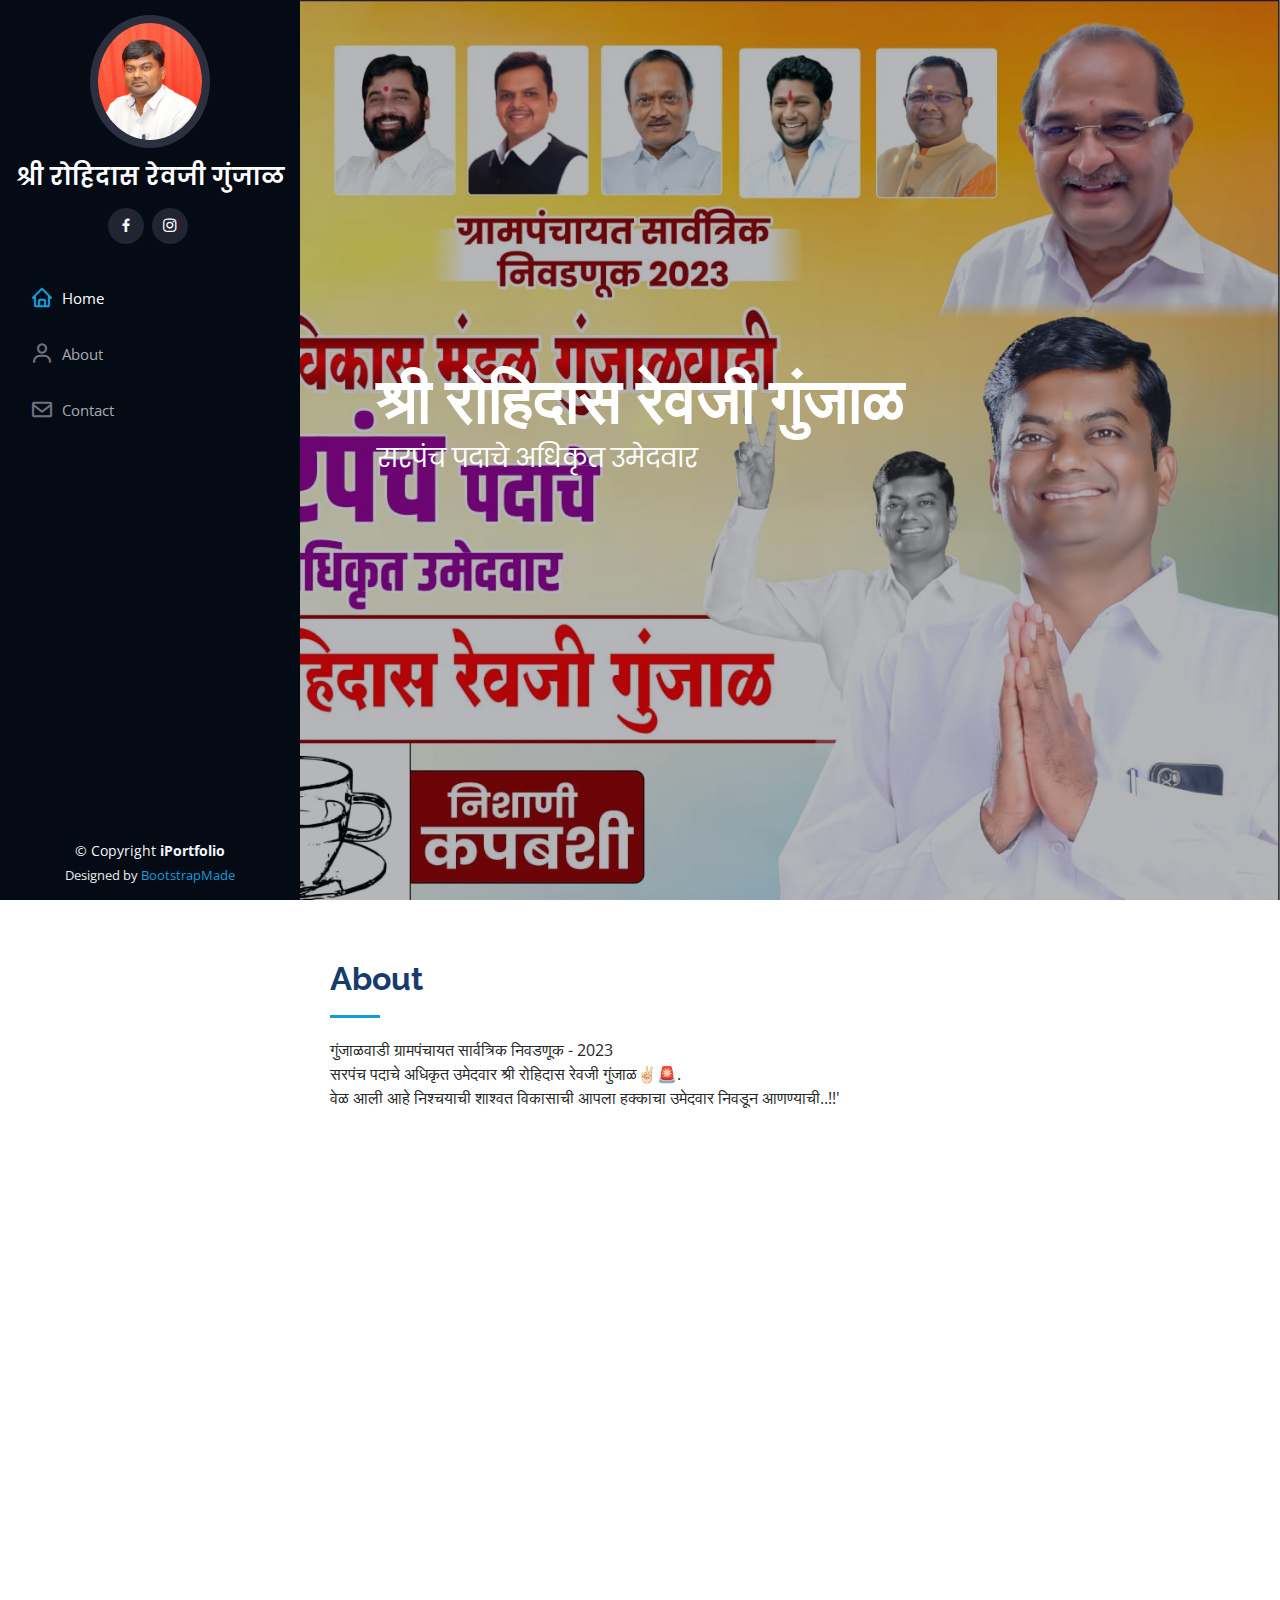
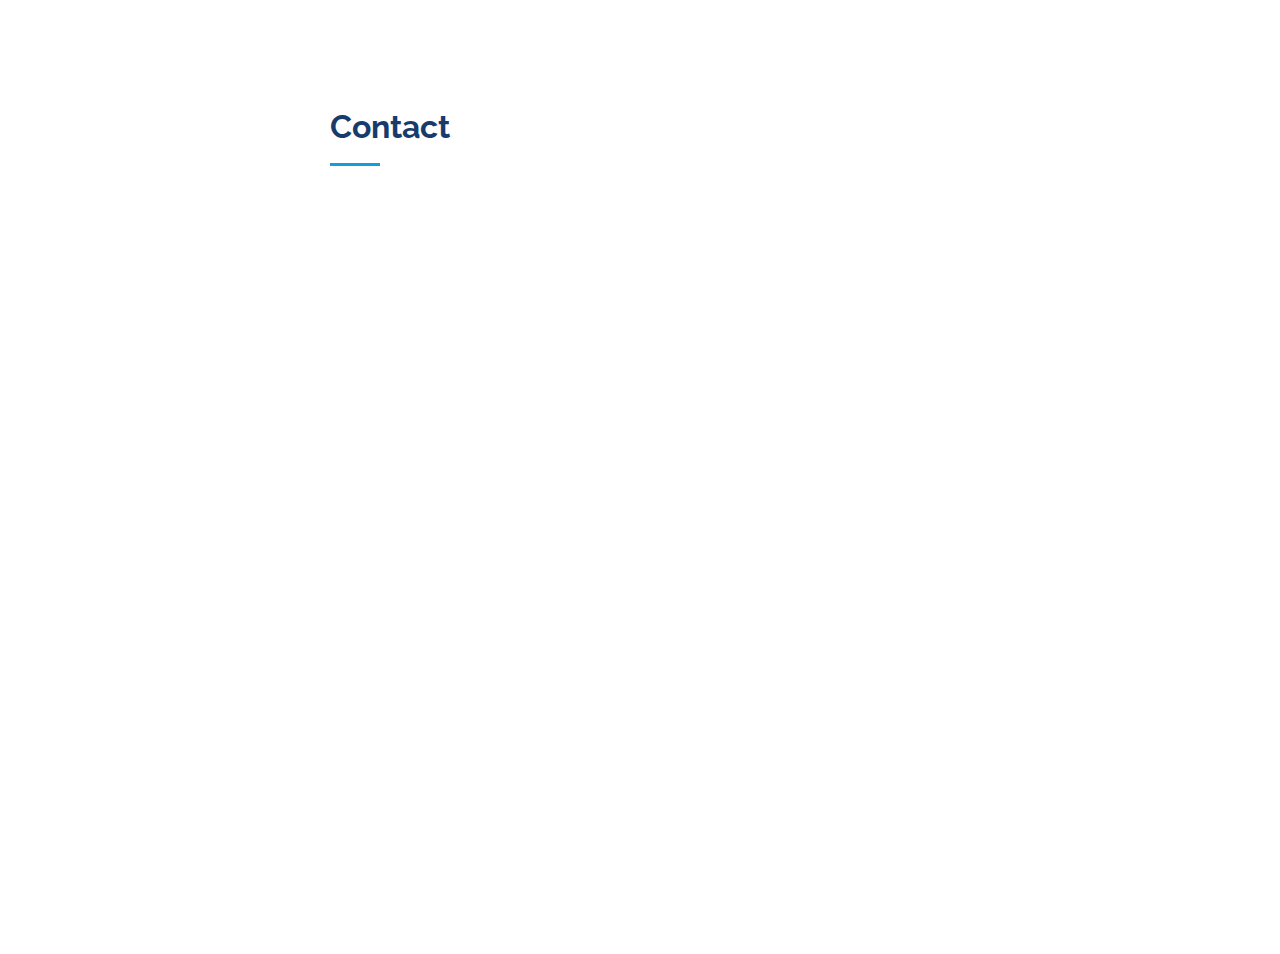
<file: index.html>
<!DOCTYPE html>
<html lang="en">

<head>
  <meta charset="utf-8">
  <meta content="width=device-width, initial-scale=1.0" name="viewport">

  <title>Gunjal Rohidas</title>
  <meta content="" name="description">
  <meta content="" name="keywords">

  <!-- Favicons -->
  <link href="assets/img/favicon.png" rel="icon">
  <link href="assets/img/apple-touch-icon.png" rel="apple-touch-icon">

  <!-- Google Fonts -->
  <link href="https://fonts.googleapis.com/css?family=Open+Sans:300,300i,400,400i,600,600i,700,700i|Raleway:300,300i,400,400i,500,500i,600,600i,700,700i|Poppins:300,300i,400,400i,500,500i,600,600i,700,700i" rel="stylesheet">

  <!-- Vendor CSS Files -->
  <link href="assets/vendor/aos/aos.css" rel="stylesheet">
  <link href="assets/vendor/bootstrap/css/bootstrap.min.css" rel="stylesheet">
  <link href="assets/vendor/bootstrap-icons/bootstrap-icons.css" rel="stylesheet">
  <link href="assets/vendor/boxicons/css/boxicons.min.css" rel="stylesheet">
  <link href="assets/vendor/glightbox/css/glightbox.min.css" rel="stylesheet">
  <link href="assets/vendor/swiper/swiper-bundle.min.css" rel="stylesheet">

  <!-- Template Main CSS File -->
  <link href="assets/css/style.css" rel="stylesheet">

  <!-- =======================================================
  * Template Name: iPortfolio
  * Updated: Sep 18 2023 with Bootstrap v5.3.2
  * Template URL: https://bootstrapmade.com/iportfolio-bootstrap-portfolio-websites-template/
  * Author: BootstrapMade.com
  * License: https://bootstrapmade.com/license/
  ======================================================== -->
</head>

<body>

  <!-- ======= Mobile nav toggle button ======= -->
  <i class="bi bi-list mobile-nav-toggle d-xl-none"></i>

  <!-- ======= Header ======= -->
  <header id="header">
    <div class="d-flex flex-column">

      <div class="profile">
        <img src="assets/img/R.jpeg" alt="" class="img-fluid rounded-circle">
        <h1 class="text-light"><a href="index.html">श्री रोहिदास रेवजी गुंजाळ</a></h1>
        <div class="social-links mt-3 text-center">
         
          <a href="#" class="facebook"><i class="bx bxl-facebook"></i></a>
          <a href="#" class="instagram"><i class="bx bxl-instagram"></i></a>
        
        </div>
      </div>

      <nav id="navbar" class="nav-menu navbar">
        <ul>
          <li><a href="#hero" class="nav-link scrollto active"><i class="bx bx-home"></i> <span>Home</span></a></li>
          <li><a href="#about" class="nav-link scrollto"><i class="bx bx-user"></i> <span>About</span></a></li>        
          <li><a href="#contact" class="nav-link scrollto"><i class="bx bx-envelope"></i> <span>Contact</span></a></li>
        </ul>
      </nav><!-- .nav-menu -->
    </div>
  </header><!-- End Header -->

  <!-- ======= Hero Section ======= -->
  <section id="hero" class="d-flex flex-column justify-content-center align-items-center">
    <div class="hero-container" data-aos="fade-in">
      <h1>श्री रोहिदास रेवजी गुंजाळ</h1>
      <p>सरपंच पदाचे अधिकृत उमेदवार</span></p>
    </div>
  </section><!-- End Hero -->

  <main id="main">

    <!-- ======= About Section ======= -->
    <section id="about" class="about">
      <div class="container">

        <div class="section-title">
          <h2>About</h2>
          <p>गुंजाळवाडी ग्रामपंचायत सार्वत्रिक निवडणूक - 2023<br>
            सरपंच पदाचे अधिकृत उमेदवार श्री रोहिदास रेवजी गुंजाळ✌🏻🚨.<br>
            
             वेळ आली आहे निश्चयाची शाश्वत विकासाची आपला हक्काचा उमेदवार निवडून आणण्याची..!!'</p>
        </div>

        <div class="row">
          <div class="col-lg-4" data-aos="fade-right">
            <img src="assets/img/R.jpeg" class="img-fluid" alt="">
          </div>
          <div class="col-lg-7 mt-5 mt-lg-0 d-flex align-items-stretch" data-aos="fade-right">
            <video width="100%" height="75%" controls>
              <source src="assets/img/1.mp4" type="video/mp4">
              <source src="movie.ogg" type="video/ogg">
              Your browser does not support the video tag.
            </video> 
          </div>
        </div>

      </div>
    </section><!-- End About Section -->

   
    <!-- ======= Contact Section ======= -->
    <section id="contact" class="contact">
      <div class="container">

        <div class="section-title">
          <h2>Contact</h2>
          
        </div>

        <div class="row" data-aos="fade-in">

          <div class="col-lg-5 d-flex align-items-stretch">
            <div class="info">
              <div class="address">
                <i class="bi bi-geo-alt"></i>
                <h4>Location:</h4>
                <p>गुंजाळवाडी,संगमनेर,महाराष्ट्र,अहमदनगर</p>
              </div>

              <div class="email">
                <i class="bi bi-envelope"></i>
                <h4>Email:</h4>
                <p>abhijitgunjal111@gmail.com</p>
              </div>

              <div class="phone">
                <i class="bi bi-phone"></i>
                <h4>Call:</h4>
                <p>+1 5589 55488 55s</p>
              </div>

              <iframe src="https://www.google.com/maps/embed?pb=!1m14!1m8!1m3!1d12097.433213460943!2d-74.0062269!3d40.7101282!3m2!1i1024!2i768!4f13.1!3m3!1m2!1s0x0%3A0xb89d1fe6bc499443!2sDowntown+Conference+Center!5e0!3m2!1smk!2sbg!4v1539943755621" frameborder="0" style="border:0; width: 100%; height: 290px;" allowfullscreen></iframe>
            </div>

          </div>

          <div class="col-lg-7 mt-5 mt-lg-0 d-flex align-items-stretch">
            <form action="forms/contact.php" method="post" role="form" class="php-email-form">
              <div class="row">
                <div class="form-group col-md-6">
                  <label for="name">Your Name</label>
                  <input type="text" name="name" class="form-control" id="name" required>
                </div>
                <div class="form-group col-md-6">
                  <label for="name">Your Email</label>
                  <input type="email" class="form-control" name="email" id="email" required>
                </div>
              </div>
              <div class="form-group">
                <label for="name">Subject</label>
                <input type="text" class="form-control" name="subject" id="subject" required>
              </div>
              <div class="form-group">
                <label for="name">Message</label>
                <textarea class="form-control" name="message" rows="10" required></textarea>
              </div>
              <div class="my-3">
                <div class="loading">Loading</div>
                <div class="error-message"></div>
                <div class="sent-message">Your message has been sent. Thank you!</div>
              </div>
              <div class="text-center"><button type="submit">Send Message</button></div>
            </form>
          </div>

        </div>

      </div>
    </section><!-- End Contact Section -->

  </main><!-- End #main -->

  <!-- ======= Footer ======= -->
  <footer id="footer">
    <div class="container">
      <div class="copyright">
        &copy; Copyright <strong><span>iPortfolio</span></strong>
      </div>
      <div class="credits">
        <!-- All the links in the footer should remain intact. -->
        <!-- You can delete the links only if you purchased the pro version. -->
        <!-- Licensing information: https://bootstrapmade.com/license/ -->
        <!-- Purchase the pro version with working PHP/AJAX contact form: https://bootstrapmade.com/iportfolio-bootstrap-portfolio-websites-template/ -->
        Designed by <a href="https://bootstrapmade.com/">BootstrapMade</a>
      </div>
    </div>
  </footer><!-- End  Footer -->

  <a href="#" class="back-to-top d-flex align-items-center justify-content-center"><i class="bi bi-arrow-up-short"></i></a>

  <!-- Vendor JS Files -->
  <script src="assets/vendor/purecounter/purecounter_vanilla.js"></script>
  <script src="assets/vendor/aos/aos.js"></script>
  <script src="assets/vendor/bootstrap/js/bootstrap.bundle.min.js"></script>
  <script src="assets/vendor/glightbox/js/glightbox.min.js"></script>
  <script src="assets/vendor/isotope-layout/isotope.pkgd.min.js"></script>
  <script src="assets/vendor/swiper/swiper-bundle.min.js"></script>
  <script src="assets/vendor/typed.js/typed.umd.js"></script>
  <script src="assets/vendor/waypoints/noframework.waypoints.js"></script>
  <script src="assets/vendor/php-email-form/validate.js"></script>

  <!-- Template Main JS File -->
  <script src="assets/js/main.js"></script>

</body>

</html>
</file>
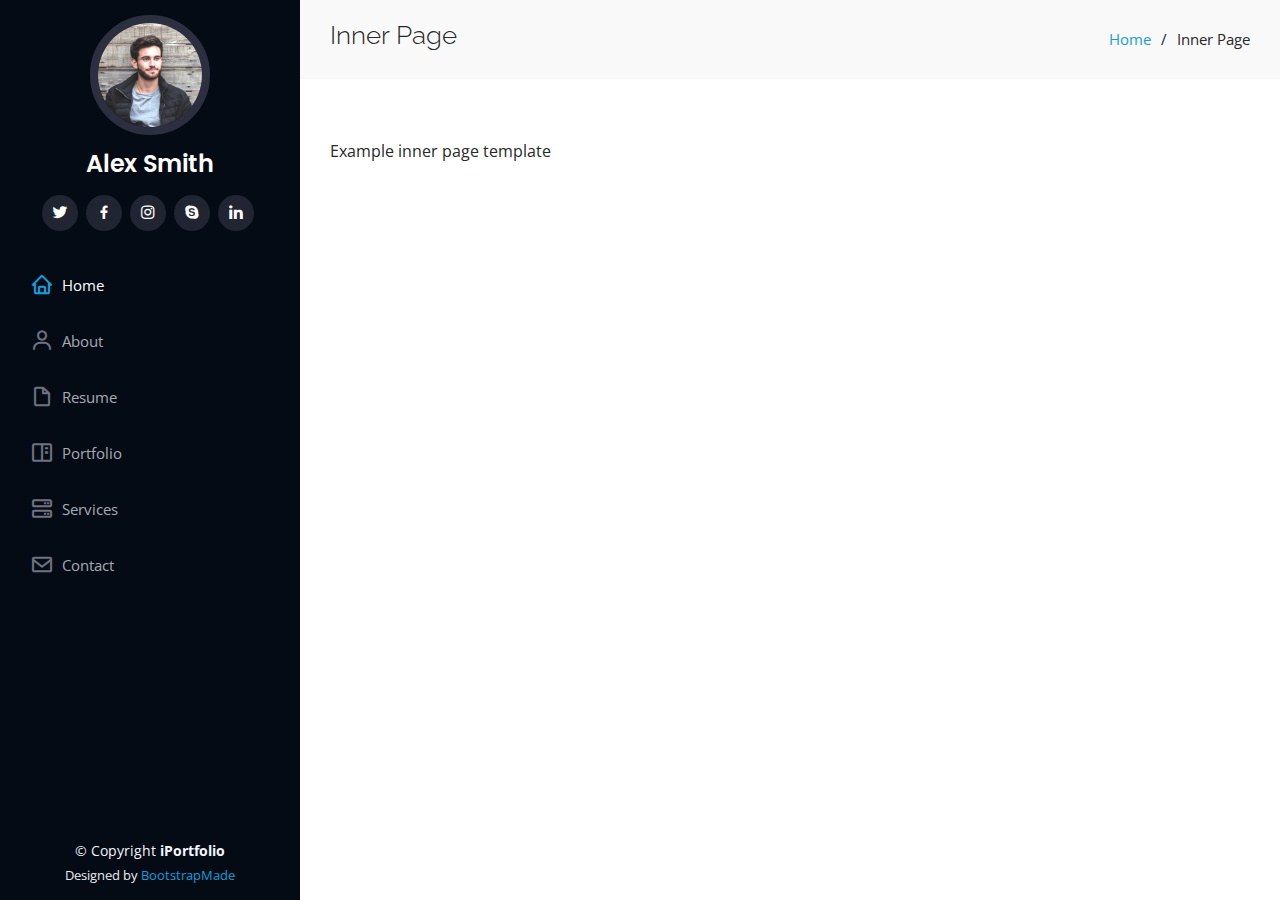
<file: inner-page.html>
<!DOCTYPE html>
<html lang="en">

<head>
  <meta charset="utf-8">
  <meta content="width=device-width, initial-scale=1.0" name="viewport">

  <title>Inner Page - iPortfolio Bootstrap Template</title>
  <meta content="" name="description">
  <meta content="" name="keywords">

  <!-- Favicons -->
  <link href="assets/img/favicon.png" rel="icon">
  <link href="assets/img/apple-touch-icon.png" rel="apple-touch-icon">

  <!-- Google Fonts -->
  <link href="https://fonts.googleapis.com/css?family=Open+Sans:300,300i,400,400i,600,600i,700,700i|Raleway:300,300i,400,400i,500,500i,600,600i,700,700i|Poppins:300,300i,400,400i,500,500i,600,600i,700,700i" rel="stylesheet">

  <!-- Vendor CSS Files -->
  <link href="assets/vendor/aos/aos.css" rel="stylesheet">
  <link href="assets/vendor/bootstrap/css/bootstrap.min.css" rel="stylesheet">
  <link href="assets/vendor/bootstrap-icons/bootstrap-icons.css" rel="stylesheet">
  <link href="assets/vendor/boxicons/css/boxicons.min.css" rel="stylesheet">
  <link href="assets/vendor/glightbox/css/glightbox.min.css" rel="stylesheet">
  <link href="assets/vendor/swiper/swiper-bundle.min.css" rel="stylesheet">

  <!-- Template Main CSS File -->
  <link href="assets/css/style.css" rel="stylesheet">

  <!-- =======================================================
  * Template Name: iPortfolio
  * Updated: Sep 18 2023 with Bootstrap v5.3.2
  * Template URL: https://bootstrapmade.com/iportfolio-bootstrap-portfolio-websites-template/
  * Author: BootstrapMade.com
  * License: https://bootstrapmade.com/license/
  ======================================================== -->
</head>

<body>

  <!-- ======= Mobile nav toggle button ======= -->
  <i class="bi bi-list mobile-nav-toggle d-xl-none"></i>

  <!-- ======= Header ======= -->
  <header id="header">
    <div class="d-flex flex-column">

      <div class="profile">
        <img src="assets/img/profile-img.jpg" alt="" class="img-fluid rounded-circle">
        <h1 class="text-light"><a href="index.html">Alex Smith</a></h1>
        <div class="social-links mt-3 text-center">
          <a href="#" class="twitter"><i class="bx bxl-twitter"></i></a>
          <a href="#" class="facebook"><i class="bx bxl-facebook"></i></a>
          <a href="#" class="instagram"><i class="bx bxl-instagram"></i></a>
          <a href="#" class="google-plus"><i class="bx bxl-skype"></i></a>
          <a href="#" class="linkedin"><i class="bx bxl-linkedin"></i></a>
        </div>
      </div>

      <nav id="navbar" class="nav-menu navbar">
        <ul>
          <li><a href="#hero" class="nav-link scrollto active"><i class="bx bx-home"></i> <span>Home</span></a></li>
          <li><a href="#about" class="nav-link scrollto"><i class="bx bx-user"></i> <span>About</span></a></li>
          <li><a href="#resume" class="nav-link scrollto"><i class="bx bx-file-blank"></i> <span>Resume</span></a></li>
          <li><a href="#portfolio" class="nav-link scrollto"><i class="bx bx-book-content"></i> <span>Portfolio</span></a></li>
          <li><a href="#services" class="nav-link scrollto"><i class="bx bx-server"></i> <span>Services</span></a></li>
          <li><a href="#contact" class="nav-link scrollto"><i class="bx bx-envelope"></i> <span>Contact</span></a></li>
        </ul>
      </nav><!-- .nav-menu -->
    </div>
  </header><!-- End Header -->

  <main id="main">

    <!-- ======= Breadcrumbs ======= -->
    <section class="breadcrumbs">
      <div class="container">

        <div class="d-flex justify-content-between align-items-center">
          <h2>Inner Page</h2>
          <ol>
            <li><a href="index.html">Home</a></li>
            <li>Inner Page</li>
          </ol>
        </div>

      </div>
    </section><!-- End Breadcrumbs -->

    <section class="inner-page">
      <div class="container">
        <p>
          Example inner page template
        </p>
      </div>
    </section>

  </main><!-- End #main -->

  <!-- ======= Footer ======= -->
  <footer id="footer">
    <div class="container">
      <div class="copyright">
        &copy; Copyright <strong><span>iPortfolio</span></strong>
      </div>
      <div class="credits">
        <!-- All the links in the footer should remain intact. -->
        <!-- You can delete the links only if you purchased the pro version. -->
        <!-- Licensing information: https://bootstrapmade.com/license/ -->
        <!-- Purchase the pro version with working PHP/AJAX contact form: https://bootstrapmade.com/iportfolio-bootstrap-portfolio-websites-template/ -->
        Designed by <a href="https://bootstrapmade.com/">BootstrapMade</a>
      </div>
    </div>
  </footer><!-- End  Footer -->

  <a href="#" class="back-to-top d-flex align-items-center justify-content-center"><i class="bi bi-arrow-up-short"></i></a>

  <!-- Vendor JS Files -->
  <script src="assets/vendor/purecounter/purecounter_vanilla.js"></script>
  <script src="assets/vendor/aos/aos.js"></script>
  <script src="assets/vendor/bootstrap/js/bootstrap.bundle.min.js"></script>
  <script src="assets/vendor/glightbox/js/glightbox.min.js"></script>
  <script src="assets/vendor/isotope-layout/isotope.pkgd.min.js"></script>
  <script src="assets/vendor/swiper/swiper-bundle.min.js"></script>
  <script src="assets/vendor/typed.js/typed.umd.js"></script>
  <script src="assets/vendor/waypoints/noframework.waypoints.js"></script>
  <script src="assets/vendor/php-email-form/validate.js"></script>

  <!-- Template Main JS File -->
  <script src="assets/js/main.js"></script>

</body>

</html>
</file>
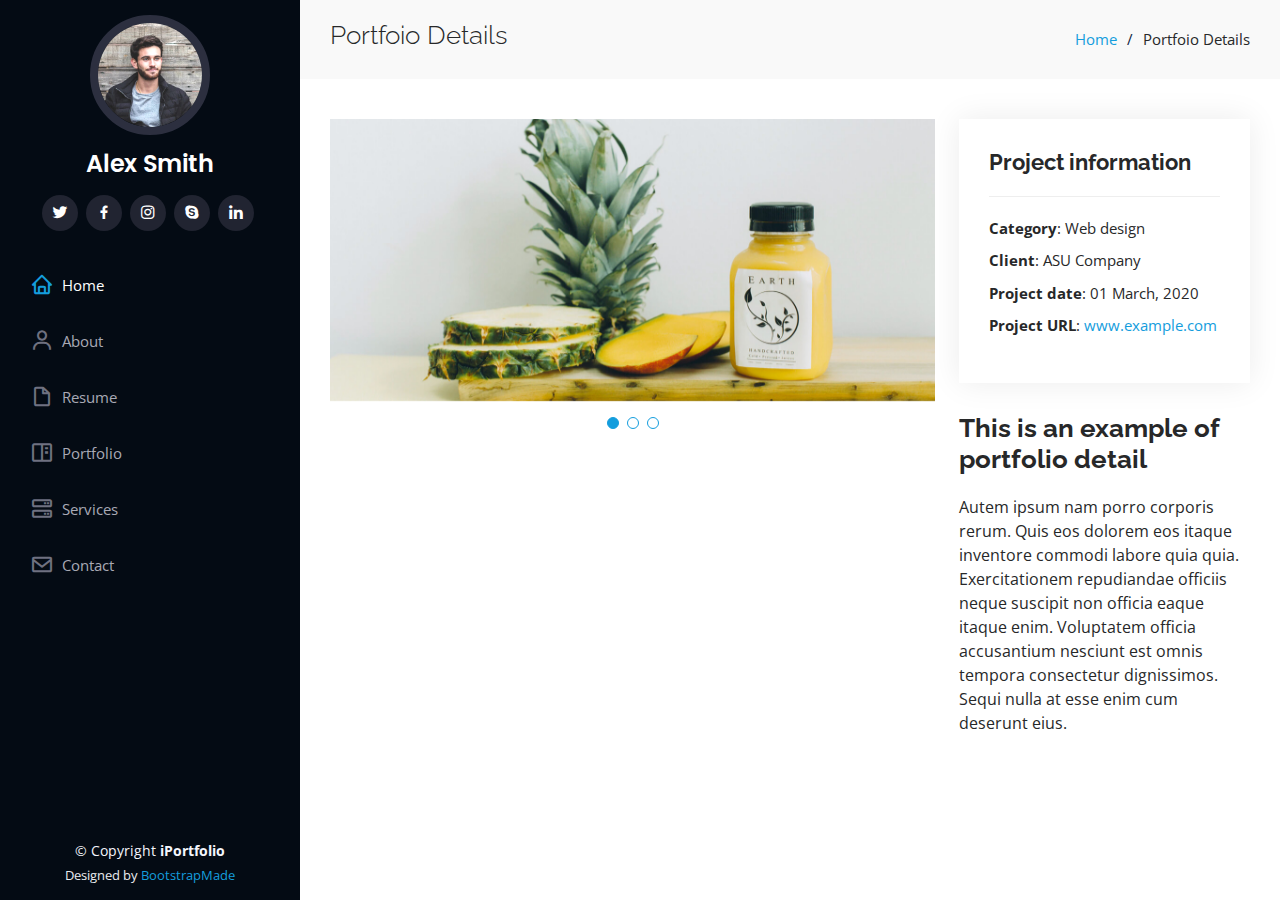
<file: portfolio-details.html>
<!DOCTYPE html>
<html lang="en">

<head>
  <meta charset="utf-8">
  <meta content="width=device-width, initial-scale=1.0" name="viewport">

  <title>Portfolio Details - iPortfolio Bootstrap Template</title>
  <meta content="" name="description">
  <meta content="" name="keywords">

  <!-- Favicons -->
  <link href="assets/img/favicon.png" rel="icon">
  <link href="assets/img/apple-touch-icon.png" rel="apple-touch-icon">

  <!-- Google Fonts -->
  <link href="https://fonts.googleapis.com/css?family=Open+Sans:300,300i,400,400i,600,600i,700,700i|Raleway:300,300i,400,400i,500,500i,600,600i,700,700i|Poppins:300,300i,400,400i,500,500i,600,600i,700,700i" rel="stylesheet">

  <!-- Vendor CSS Files -->
  <link href="assets/vendor/aos/aos.css" rel="stylesheet">
  <link href="assets/vendor/bootstrap/css/bootstrap.min.css" rel="stylesheet">
  <link href="assets/vendor/bootstrap-icons/bootstrap-icons.css" rel="stylesheet">
  <link href="assets/vendor/boxicons/css/boxicons.min.css" rel="stylesheet">
  <link href="assets/vendor/glightbox/css/glightbox.min.css" rel="stylesheet">
  <link href="assets/vendor/swiper/swiper-bundle.min.css" rel="stylesheet">

  <!-- Template Main CSS File -->
  <link href="assets/css/style.css" rel="stylesheet">

  <!-- =======================================================
  * Template Name: iPortfolio
  * Updated: Sep 18 2023 with Bootstrap v5.3.2
  * Template URL: https://bootstrapmade.com/iportfolio-bootstrap-portfolio-websites-template/
  * Author: BootstrapMade.com
  * License: https://bootstrapmade.com/license/
  ======================================================== -->
</head>

<body>

  <!-- ======= Mobile nav toggle button ======= -->
  <i class="bi bi-list mobile-nav-toggle d-xl-none"></i>

  <!-- ======= Header ======= -->
  <header id="header">
    <div class="d-flex flex-column">

      <div class="profile">
        <img src="assets/img/profile-img.jpg" alt="" class="img-fluid rounded-circle">
        <h1 class="text-light"><a href="index.html">Alex Smith</a></h1>
        <div class="social-links mt-3 text-center">
          <a href="#" class="twitter"><i class="bx bxl-twitter"></i></a>
          <a href="#" class="facebook"><i class="bx bxl-facebook"></i></a>
          <a href="#" class="instagram"><i class="bx bxl-instagram"></i></a>
          <a href="#" class="google-plus"><i class="bx bxl-skype"></i></a>
          <a href="#" class="linkedin"><i class="bx bxl-linkedin"></i></a>
        </div>
      </div>

      <nav id="navbar" class="nav-menu navbar">
        <ul>
          <li><a href="#hero" class="nav-link scrollto active"><i class="bx bx-home"></i> <span>Home</span></a></li>
          <li><a href="#about" class="nav-link scrollto"><i class="bx bx-user"></i> <span>About</span></a></li>
          <li><a href="#resume" class="nav-link scrollto"><i class="bx bx-file-blank"></i> <span>Resume</span></a></li>
          <li><a href="#portfolio" class="nav-link scrollto"><i class="bx bx-book-content"></i> <span>Portfolio</span></a></li>
          <li><a href="#services" class="nav-link scrollto"><i class="bx bx-server"></i> <span>Services</span></a></li>
          <li><a href="#contact" class="nav-link scrollto"><i class="bx bx-envelope"></i> <span>Contact</span></a></li>
        </ul>
      </nav><!-- .nav-menu -->
    </div>
  </header><!-- End Header -->

  <main id="main">

    <!-- ======= Breadcrumbs ======= -->
    <section id="breadcrumbs" class="breadcrumbs">
      <div class="container">

        <div class="d-flex justify-content-between align-items-center">
          <h2>Portfoio Details</h2>
          <ol>
            <li><a href="index.html">Home</a></li>
            <li>Portfoio Details</li>
          </ol>
        </div>

      </div>
    </section><!-- End Breadcrumbs -->

    <!-- ======= Portfolio Details Section ======= -->
    <section id="portfolio-details" class="portfolio-details">
      <div class="container">

        <div class="row gy-4">

          <div class="col-lg-8">
            <div class="portfolio-details-slider swiper">
              <div class="swiper-wrapper align-items-center">

                <div class="swiper-slide">
                  <img src="assets/img/portfolio/portfolio-details-1.jpg" alt="">
                </div>

                <div class="swiper-slide">
                  <img src="assets/img/portfolio/portfolio-details-2.jpg" alt="">
                </div>

                <div class="swiper-slide">
                  <img src="assets/img/portfolio/portfolio-details-3.jpg" alt="">
                </div>

              </div>
              <div class="swiper-pagination"></div>
            </div>
          </div>

          <div class="col-lg-4">
            <div class="portfolio-info">
              <h3>Project information</h3>
              <ul>
                <li><strong>Category</strong>: Web design</li>
                <li><strong>Client</strong>: ASU Company</li>
                <li><strong>Project date</strong>: 01 March, 2020</li>
                <li><strong>Project URL</strong>: <a href="#">www.example.com</a></li>
              </ul>
            </div>
            <div class="portfolio-description">
              <h2>This is an example of portfolio detail</h2>
              <p>
                Autem ipsum nam porro corporis rerum. Quis eos dolorem eos itaque inventore commodi labore quia quia. Exercitationem repudiandae officiis neque suscipit non officia eaque itaque enim. Voluptatem officia accusantium nesciunt est omnis tempora consectetur dignissimos. Sequi nulla at esse enim cum deserunt eius.
              </p>
            </div>
          </div>

        </div>

      </div>
    </section><!-- End Portfolio Details Section -->

  </main><!-- End #main -->

  <!-- ======= Footer ======= -->
  <footer id="footer">
    <div class="container">
      <div class="copyright">
        &copy; Copyright <strong><span>iPortfolio</span></strong>
      </div>
      <div class="credits">
        <!-- All the links in the footer should remain intact. -->
        <!-- You can delete the links only if you purchased the pro version. -->
        <!-- Licensing information: https://bootstrapmade.com/license/ -->
        <!-- Purchase the pro version with working PHP/AJAX contact form: https://bootstrapmade.com/iportfolio-bootstrap-portfolio-websites-template/ -->
        Designed by <a href="https://bootstrapmade.com/">BootstrapMade</a>
      </div>
    </div>
  </footer><!-- End  Footer -->

  <a href="#" class="back-to-top d-flex align-items-center justify-content-center"><i class="bi bi-arrow-up-short"></i></a>

  <!-- Vendor JS Files -->
  <script src="assets/vendor/purecounter/purecounter_vanilla.js"></script>
  <script src="assets/vendor/aos/aos.js"></script>
  <script src="assets/vendor/bootstrap/js/bootstrap.bundle.min.js"></script>
  <script src="assets/vendor/glightbox/js/glightbox.min.js"></script>
  <script src="assets/vendor/isotope-layout/isotope.pkgd.min.js"></script>
  <script src="assets/vendor/swiper/swiper-bundle.min.js"></script>
  <script src="assets/vendor/typed.js/typed.umd.js"></script>
  <script src="assets/vendor/waypoints/noframework.waypoints.js"></script>
  <script src="assets/vendor/php-email-form/validate.js"></script>

  <!-- Template Main JS File -->
  <script src="assets/js/main.js"></script>

</body>

</html>
</file>
<file: assets/css/style.css>
/**
* Template Name: iPortfolio
* Updated: Sep 18 2023 with Bootstrap v5.3.2
* Template URL: https://bootstrapmade.com/iportfolio-bootstrap-portfolio-websites-template/
* Author: BootstrapMade.com
* License: https://bootstrapmade.com/license/
*/

/*--------------------------------------------------------------
# General
--------------------------------------------------------------*/
body {
  font-family: "Open Sans", sans-serif;
  color: #272829;
}

a {
  color: #149ddd;
  text-decoration: none;
}

a:hover {
  color: #37b3ed;
  text-decoration: none;
}

h1,
h2,
h3,
h4,
h5,
h6 {
  font-family: "Raleway", sans-serif;
}

/*--------------------------------------------------------------
# Back to top button
--------------------------------------------------------------*/
.back-to-top {
  position: fixed;
  visibility: hidden;
  opacity: 0;
  right: 15px;
  bottom: 15px;
  z-index: 996;
  background: #149ddd;
  width: 40px;
  height: 40px;
  border-radius: 50px;
  transition: all 0.4s;
}

.back-to-top i {
  font-size: 28px;
  color: #fff;
  line-height: 0;
}

.back-to-top:hover {
  background: #2eafec;
  color: #fff;
}

.back-to-top.active {
  visibility: visible;
  opacity: 1;
}

/*--------------------------------------------------------------
# Header
--------------------------------------------------------------*/
#header {
  position: fixed;
  top: 0;
  left: 0;
  bottom: 0;
  width: 300px;
  transition: all ease-in-out 0.5s;
  z-index: 9997;
  transition: all 0.5s;
  padding: 0 15px;
  background: #040b14;
  overflow-y: auto;
}

#header .profile img {
  margin: 15px auto;
  display: block;
  width: 120px;
  border: 8px solid #2c2f3f;
}

#header .profile h1 {
  font-size: 24px;
  margin: 0;
  padding: 0;
  font-weight: 600;
  -moz-text-align-last: center;
  text-align-last: center;
  font-family: "Poppins", sans-serif;
}

#header .profile h1 a,
#header .profile h1 a:hover {
  color: #fff;
  text-decoration: none;
}

#header .profile .social-links a {
  font-size: 18px;
  display: inline-block;
  background: #212431;
  color: #fff;
  line-height: 1;
  padding: 8px 0;
  margin-right: 4px;
  border-radius: 50%;
  text-align: center;
  width: 36px;
  height: 36px;
  transition: 0.3s;
}

#header .profile .social-links a:hover {
  background: #149ddd;
  color: #fff;
  text-decoration: none;
}

#main {
  margin-left: 300px;
}

.container,
.container-fluid {
  padding-left: 30px;
  padding-right: 30px;
}

@media (max-width: 1199px) {
  #header {
    left: -300px;
  }

  #main {
    margin-left: 0;
  }

  .container,
  .container-fluid {
    padding-left: 12px;
    padding-right: 12px;
  }
}

/*--------------------------------------------------------------
# Navigation Menu
--------------------------------------------------------------*/
/* Desktop Navigation */
.nav-menu {
  padding: 30px 0 0 0;
}

.nav-menu * {
  margin: 0;
  padding: 0;
  list-style: none;
}

.nav-menu>ul>li {
  position: relative;
  white-space: nowrap;
}

.nav-menu a,
.nav-menu a:focus {
  display: flex;
  align-items: center;
  color: #a8a9b4;
  padding: 12px 15px;
  margin-bottom: 8px;
  transition: 0.3s;
  font-size: 15px;
}

.nav-menu a i,
.nav-menu a:focus i {
  font-size: 24px;
  padding-right: 8px;
  color: #6f7180;
}

.nav-menu a:hover,
.nav-menu .active,
.nav-menu .active:focus,
.nav-menu li:hover>a {
  text-decoration: none;
  color: #fff;
}

.nav-menu a:hover i,
.nav-menu .active i,
.nav-menu .active:focus i,
.nav-menu li:hover>a i {
  color: #149ddd;
}

/* Mobile Navigation */
.mobile-nav-toggle {
  position: fixed;
  right: 15px;
  top: 15px;
  z-index: 9998;
  border: 0;
  font-size: 24px;
  transition: all 0.4s;
  outline: none !important;
  background-color: #149ddd;
  color: #fff;
  width: 40px;
  height: 40px;
  display: inline-flex;
  align-items: center;
  justify-content: center;
  line-height: 0;
  border-radius: 50px;
  cursor: pointer;
}

.mobile-nav-active {
  overflow: hidden;
}

.mobile-nav-active #header {
  left: 0;
}

/*--------------------------------------------------------------
# Hero Section
--------------------------------------------------------------*/
#hero {
  width: 100%;
  height: 100vh;
  background: url("../img/pp.jpeg") top center;
  background-size: cover;
}

#hero:before {
  content: "";
  background: rgba(5, 13, 24, 0.3);
  position: absolute;
  bottom: 0;
  top: 0;
  left: 0;
  right: 0;
  z-index: 1;
}

#hero .hero-container {
  position: relative;
  z-index: 2;
  min-width: 300px;
}

#hero h1 {
  margin: 0 0 10px 0;
  font-size: 64px;
  font-weight: 700;
  line-height: 56px;
  color: #fff;
}

#hero p {
  color: #fff;
  margin-bottom: 50px;
  font-size: 26px;
  font-family: "Poppins", sans-serif;
}

#hero p span {
  color: #fff;
  padding-bottom: 4px;
  letter-spacing: 1px;
  border-bottom: 3px solid #149ddd;
}

@media (min-width: 1024px) {
  #hero {
    background-attachment: fixed;
  }
}

@media (max-width: 768px) {
  #hero h1 {
    font-size: 28px;
    line-height: 36px;
  }

  #hero h2 {
    font-size: 18px;
    line-height: 24px;
    margin-bottom: 30px;
  }
}

/*--------------------------------------------------------------
# Sections General
--------------------------------------------------------------*/
section {
  padding: 60px 0;
  overflow: hidden;
}

.section-bg {
  background: #f5f8fd;
}

.section-title {
  padding-bottom: 30px;
}

.section-title h2 {
  font-size: 32px;
  font-weight: bold;
  margin-bottom: 20px;
  padding-bottom: 20px;
  position: relative;
  color: #173b6c;
}

.section-title h2::after {
  content: "";
  position: absolute;
  display: block;
  width: 50px;
  height: 3px;
  background: #149ddd;
  bottom: 0;
  left: 0;
}

.section-title p {
  margin-bottom: 0;
}

/*--------------------------------------------------------------
# About
--------------------------------------------------------------*/
.about .content h3 {
  font-weight: 700;
  font-size: 26px;
  color: #173b6c;
}

.about .content ul {
  list-style: none;
  padding: 0;
}

.about .content ul li {
  margin-bottom: 20px;
  display: flex;
  align-items: center;
}

.about .content ul strong {
  margin-right: 10px;
}

.about .content ul i {
  font-size: 16px;
  margin-right: 5px;
  color: #149ddd;
  line-height: 0;
}

.about .content p:last-child {
  margin-bottom: 0;
}

/*--------------------------------------------------------------
# Facts
--------------------------------------------------------------*/
.facts {
  padding-bottom: 30px;
}

.facts .count-box {
  padding: 30px;
  width: 100%;
}

.facts .count-box i {
  display: block;
  font-size: 44px;
  color: #149ddd;
  float: left;
  line-height: 0;
}

.facts .count-box span {
  font-size: 48px;
  line-height: 40px;
  display: block;
  font-weight: 700;
  color: #050d18;
  margin-left: 60px;
}

.facts .count-box p {
  padding: 15px 0 0 0;
  margin: 0 0 0 60px;
  font-family: "Raleway", sans-serif;
  font-size: 14px;
  color: #122f57;
}

.facts .count-box a {
  font-weight: 600;
  display: block;
  margin-top: 20px;
  color: #122f57;
  font-size: 15px;
  font-family: "Poppins", sans-serif;
  transition: ease-in-out 0.3s;
}

.facts .count-box a:hover {
  color: #1f5297;
}

/*--------------------------------------------------------------
# Akills
--------------------------------------------------------------*/
.skills .progress {
  height: 60px;
  display: block;
  background: none;
  border-radius: 0;
}

.skills .progress .skill {
  padding: 0;
  margin: 0 0 6px 0;
  text-transform: uppercase;
  display: block;
  font-weight: 600;
  font-family: "Poppins", sans-serif;
  color: #050d18;
}

.skills .progress .skill .val {
  float: right;
  font-style: normal;
}

.skills .progress-bar-wrap {
  background: #dce8f8;
  height: 10px;
}

.skills .progress-bar {
  width: 1px;
  height: 10px;
  transition: 0.9s;
  background-color: #149ddd;
}

/*--------------------------------------------------------------
# Resume
--------------------------------------------------------------*/
.resume .resume-title {
  font-size: 26px;
  font-weight: 700;
  margin-top: 20px;
  margin-bottom: 20px;
  color: #050d18;
}

.resume .resume-item {
  padding: 0 0 20px 20px;
  margin-top: -2px;
  border-left: 2px solid #1f5297;
  position: relative;
}

.resume .resume-item h4 {
  line-height: 18px;
  font-size: 18px;
  font-weight: 600;
  text-transform: uppercase;
  font-family: "Poppins", sans-serif;
  color: #050d18;
  margin-bottom: 10px;
}

.resume .resume-item h5 {
  font-size: 16px;
  background: #e4edf9;
  padding: 5px 15px;
  display: inline-block;
  font-weight: 600;
  margin-bottom: 10px;
}

.resume .resume-item ul {
  padding-left: 20px;
}

.resume .resume-item ul li {
  padding-bottom: 10px;
}

.resume .resume-item:last-child {
  padding-bottom: 0;
}

.resume .resume-item::before {
  content: "";
  position: absolute;
  width: 16px;
  height: 16px;
  border-radius: 50px;
  left: -9px;
  top: 0;
  background: #fff;
  border: 2px solid #1f5297;
}

/*--------------------------------------------------------------
# Portfolio
--------------------------------------------------------------*/
.portfolio .portfolio-item {
  margin-bottom: 30px;
}

.portfolio #portfolio-flters {
  padding: 0;
  margin: 0 auto 35px auto;
  list-style: none;
  text-align: center;
  background: #fff;
  border-radius: 50px;
  padding: 2px 15px;
}

.portfolio #portfolio-flters li {
  cursor: pointer;
  display: inline-block;
  padding: 10px 15px 8px 15px;
  font-size: 14px;
  font-weight: 600;
  line-height: 1;
  text-transform: uppercase;
  color: #272829;
  margin-bottom: 5px;
  transition: all 0.3s ease-in-out;
}

.portfolio #portfolio-flters li:hover,
.portfolio #portfolio-flters li.filter-active {
  color: #149ddd;
}

.portfolio #portfolio-flters li:last-child {
  margin-right: 0;
}

.portfolio .portfolio-wrap {
  transition: 0.3s;
  position: relative;
  overflow: hidden;
  z-index: 1;
}

.portfolio .portfolio-wrap::before {
  content: "";
  background: rgba(255, 255, 255, 0.5);
  position: absolute;
  left: 0;
  right: 0;
  top: 0;
  bottom: 0;
  transition: all ease-in-out 0.3s;
  z-index: 2;
  opacity: 0;
}

.portfolio .portfolio-wrap .portfolio-links {
  opacity: 1;
  left: 0;
  right: 0;
  bottom: -60px;
  z-index: 3;
  position: absolute;
  transition: all ease-in-out 0.3s;
  display: flex;
  justify-content: center;
}

.portfolio .portfolio-wrap .portfolio-links a {
  color: #fff;
  font-size: 28px;
  text-align: center;
  background: rgba(20, 157, 221, 0.75);
  transition: 0.3s;
  width: 50%;
}

.portfolio .portfolio-wrap .portfolio-links a:hover {
  background: rgba(20, 157, 221, 0.95);
}

.portfolio .portfolio-wrap .portfolio-links a+a {
  border-left: 1px solid #37b3ed;
}

.portfolio .portfolio-wrap:hover::before {
  top: 0;
  left: 0;
  right: 0;
  bottom: 0;
  opacity: 1;
}

.portfolio .portfolio-wrap:hover .portfolio-links {
  opacity: 1;
  bottom: 0;
}

/*--------------------------------------------------------------
# Portfolio Details
--------------------------------------------------------------*/
.portfolio-details {
  padding-top: 40px;
}

.portfolio-details .portfolio-details-slider img {
  width: 100%;
}

.portfolio-details .portfolio-details-slider .swiper-pagination {
  margin-top: 20px;
  position: relative;
}

.portfolio-details .portfolio-details-slider .swiper-pagination .swiper-pagination-bullet {
  width: 12px;
  height: 12px;
  background-color: #fff;
  opacity: 1;
  border: 1px solid #149ddd;
}

.portfolio-details .portfolio-details-slider .swiper-pagination .swiper-pagination-bullet-active {
  background-color: #149ddd;
}

.portfolio-details .portfolio-info {
  padding: 30px;
  box-shadow: 0px 0 30px rgba(5, 13, 24, 0.08);
}

.portfolio-details .portfolio-info h3 {
  font-size: 22px;
  font-weight: 700;
  margin-bottom: 20px;
  padding-bottom: 20px;
  border-bottom: 1px solid #eee;
}

.portfolio-details .portfolio-info ul {
  list-style: none;
  padding: 0;
  font-size: 15px;
}

.portfolio-details .portfolio-info ul li+li {
  margin-top: 10px;
}

.portfolio-details .portfolio-description {
  padding-top: 30px;
}

.portfolio-details .portfolio-description h2 {
  font-size: 26px;
  font-weight: 700;
  margin-bottom: 20px;
}

.portfolio-details .portfolio-description p {
  padding: 0;
}

/*--------------------------------------------------------------
# Services
--------------------------------------------------------------*/
.services .icon-box {
  margin-bottom: 20px;
}

.services .icon {
  float: left;
  display: flex;
  align-items: center;
  justify-content: center;
  width: 54px;
  height: 54px;
  background: #149ddd;
  border-radius: 50%;
  transition: 0.5s;
  border: 1px solid #149ddd;
}

.services .icon i {
  color: #fff;
  font-size: 24px;
  line-height: 0;
}

.services .icon-box:hover .icon {
  background: #fff;
}

.services .icon-box:hover .icon i {
  color: #149ddd;
}

.services .title {
  margin-left: 80px;
  font-weight: 700;
  margin-bottom: 15px;
  font-size: 18px;
}

.services .title a {
  color: #343a40;
}

.services .title a:hover {
  color: #149ddd;
}

.services .description {
  margin-left: 80px;
  line-height: 24px;
  font-size: 14px;
}

/*--------------------------------------------------------------
# Testimonials
--------------------------------------------------------------*/
.testimonials .testimonials-carousel,
.testimonials .testimonials-slider {
  overflow: hidden;
}

.testimonials .testimonial-item {
  box-sizing: content-box;
  text-align: center;
  min-height: 320px;
}

.testimonials .testimonial-item .testimonial-img {
  width: 90px;
  border-radius: 50%;
  margin: 0 auto;
}

.testimonials .testimonial-item h3 {
  font-size: 18px;
  font-weight: bold;
  margin: 10px 0 5px 0;
  color: #111;
}

.testimonials .testimonial-item h4 {
  font-size: 14px;
  color: #999;
  margin: 0;
}

.testimonials .testimonial-item .quote-icon-left,
.testimonials .testimonial-item .quote-icon-right {
  color: #c3e8fa;
  font-size: 26px;
}

.testimonials .testimonial-item .quote-icon-left {
  display: inline-block;
  left: -5px;
  position: relative;
}

.testimonials .testimonial-item .quote-icon-right {
  display: inline-block;
  right: -5px;
  position: relative;
  top: 10px;
}

.testimonials .testimonial-item p {
  font-style: italic;
  margin: 0 15px 15px 15px;
  padding: 20px;
  background: #fff;
  position: relative;
  margin-bottom: 35px;
  border-radius: 6px;
  box-shadow: 0px 2px 15px rgba(0, 0, 0, 0.1);
}

.testimonials .testimonial-item p::after {
  content: "";
  width: 0;
  height: 0;
  border-top: 20px solid #fff;
  border-right: 20px solid transparent;
  border-left: 20px solid transparent;
  position: absolute;
  bottom: -20px;
  left: calc(50% - 20px);
}

.testimonials .swiper-pagination {
  margin-top: 20px;
  position: relative;
}

.testimonials .swiper-pagination .swiper-pagination-bullet {
  width: 12px;
  height: 12px;
  background-color: #fff;
  opacity: 1;
  border: 1px solid #149ddd;
}

.testimonials .swiper-pagination .swiper-pagination-bullet-active {
  background-color: #149ddd;
}

/*--------------------------------------------------------------
# Contact
--------------------------------------------------------------*/
.contact {
  padding-bottom: 130px;
}

.contact .info {
  padding: 30px;
  background: #fff;
  width: 100%;
  box-shadow: 0 0 24px 0 rgba(0, 0, 0, 0.12);
}

.contact .info i {
  font-size: 20px;
  color: #149ddd;
  float: left;
  width: 44px;
  height: 44px;
  background: #dff3fc;
  display: flex;
  justify-content: center;
  align-items: center;
  border-radius: 50px;
  transition: all 0.3s ease-in-out;
}

.contact .info h4 {
  padding: 0 0 0 60px;
  font-size: 22px;
  font-weight: 600;
  margin-bottom: 5px;
  color: #050d18;
}

.contact .info p {
  padding: 0 0 10px 60px;
  margin-bottom: 20px;
  font-size: 14px;
  color: #173b6c;
}

.contact .info .email p {
  padding-top: 5px;
}

.contact .info .social-links {
  padding-left: 60px;
}

.contact .info .social-links a {
  font-size: 18px;
  display: inline-block;
  background: #333;
  color: #fff;
  line-height: 1;
  padding: 8px 0;
  border-radius: 50%;
  text-align: center;
  width: 36px;
  height: 36px;
  transition: 0.3s;
  margin-right: 10px;
}

.contact .info .social-links a:hover {
  background: #149ddd;
  color: #fff;
}

.contact .info .email:hover i,
.contact .info .address:hover i,
.contact .info .phone:hover i {
  background: #149ddd;
  color: #fff;
}

.contact .php-email-form {
  width: 100%;
  padding: 30px;
  background: #fff;
  box-shadow: 0 0 24px 0 rgba(0, 0, 0, 0.12);
}

.contact .php-email-form .form-group {
  padding-bottom: 8px;
}

.contact .php-email-form .validate {
  display: none;
  color: red;
  margin: 0 0 15px 0;
  font-weight: 400;
  font-size: 13px;
}

.contact .php-email-form .error-message {
  display: none;
  color: #fff;
  background: #ed3c0d;
  text-align: left;
  padding: 15px;
  font-weight: 600;
}

.contact .php-email-form .error-message br+br {
  margin-top: 25px;
}

.contact .php-email-form .sent-message {
  display: none;
  color: #fff;
  background: #18d26e;
  text-align: center;
  padding: 15px;
  font-weight: 600;
}

.contact .php-email-form .loading {
  display: none;
  background: #fff;
  text-align: center;
  padding: 15px;
}

.contact .php-email-form .loading:before {
  content: "";
  display: inline-block;
  border-radius: 50%;
  width: 24px;
  height: 24px;
  margin: 0 10px -6px 0;
  border: 3px solid #18d26e;
  border-top-color: #eee;
  animation: animate-loading 1s linear infinite;
}

.contact .php-email-form .form-group {
  margin-bottom: 15px;
}

.contact .php-email-form label {
  padding-bottom: 8px;
}

.contact .php-email-form input,
.contact .php-email-form textarea {
  border-radius: 0;
  box-shadow: none;
  font-size: 14px;
}

.contact .php-email-form input {
  height: 44px;
}

.contact .php-email-form textarea {
  padding: 10px 15px;
}

.contact .php-email-form button[type=submit] {
  background: #149ddd;
  border: 0;
  padding: 10px 24px;
  color: #fff;
  transition: 0.4s;
  border-radius: 4px;
}

.contact .php-email-form button[type=submit]:hover {
  background: #37b3ed;
}

@keyframes animate-loading {
  0% {
    transform: rotate(0deg);
  }

  100% {
    transform: rotate(360deg);
  }
}

/*--------------------------------------------------------------
# Breadcrumbs
--------------------------------------------------------------*/
.breadcrumbs {
  padding: 20px 0;
  background: #f9f9f9;
}

.breadcrumbs h2 {
  font-size: 26px;
  font-weight: 300;
}

.breadcrumbs ol {
  display: flex;
  flex-wrap: wrap;
  list-style: none;
  padding: 0;
  margin: 0;
  font-size: 15px;
}

.breadcrumbs ol li+li {
  padding-left: 10px;
}

.breadcrumbs ol li+li::before {
  display: inline-block;
  padding-right: 10px;
  color: #0e2442;
  content: "/";
}

@media (max-width: 768px) {
  .breadcrumbs .d-flex {
    display: block !important;
  }

  .breadcrumbs ol {
    display: block;
  }

  .breadcrumbs ol li {
    display: inline-block;
  }
}

/*--------------------------------------------------------------
# Footer
--------------------------------------------------------------*/
#footer {
  padding: 15px;
  color: #f4f6fd;
  font-size: 14px;
  position: fixed;
  left: 0;
  bottom: 0;
  width: 300px;
  z-index: 9999;
  background: #040b14;
}

#footer .copyright {
  text-align: center;
}

#footer .credits {
  padding-top: 5px;
  text-align: center;
  font-size: 13px;
  color: #eaebf0;
}

@media (max-width: 1199px) {
  #footer {
    position: static;
    width: auto;
    padding-right: 20px 15px;
  }
}
</file>
